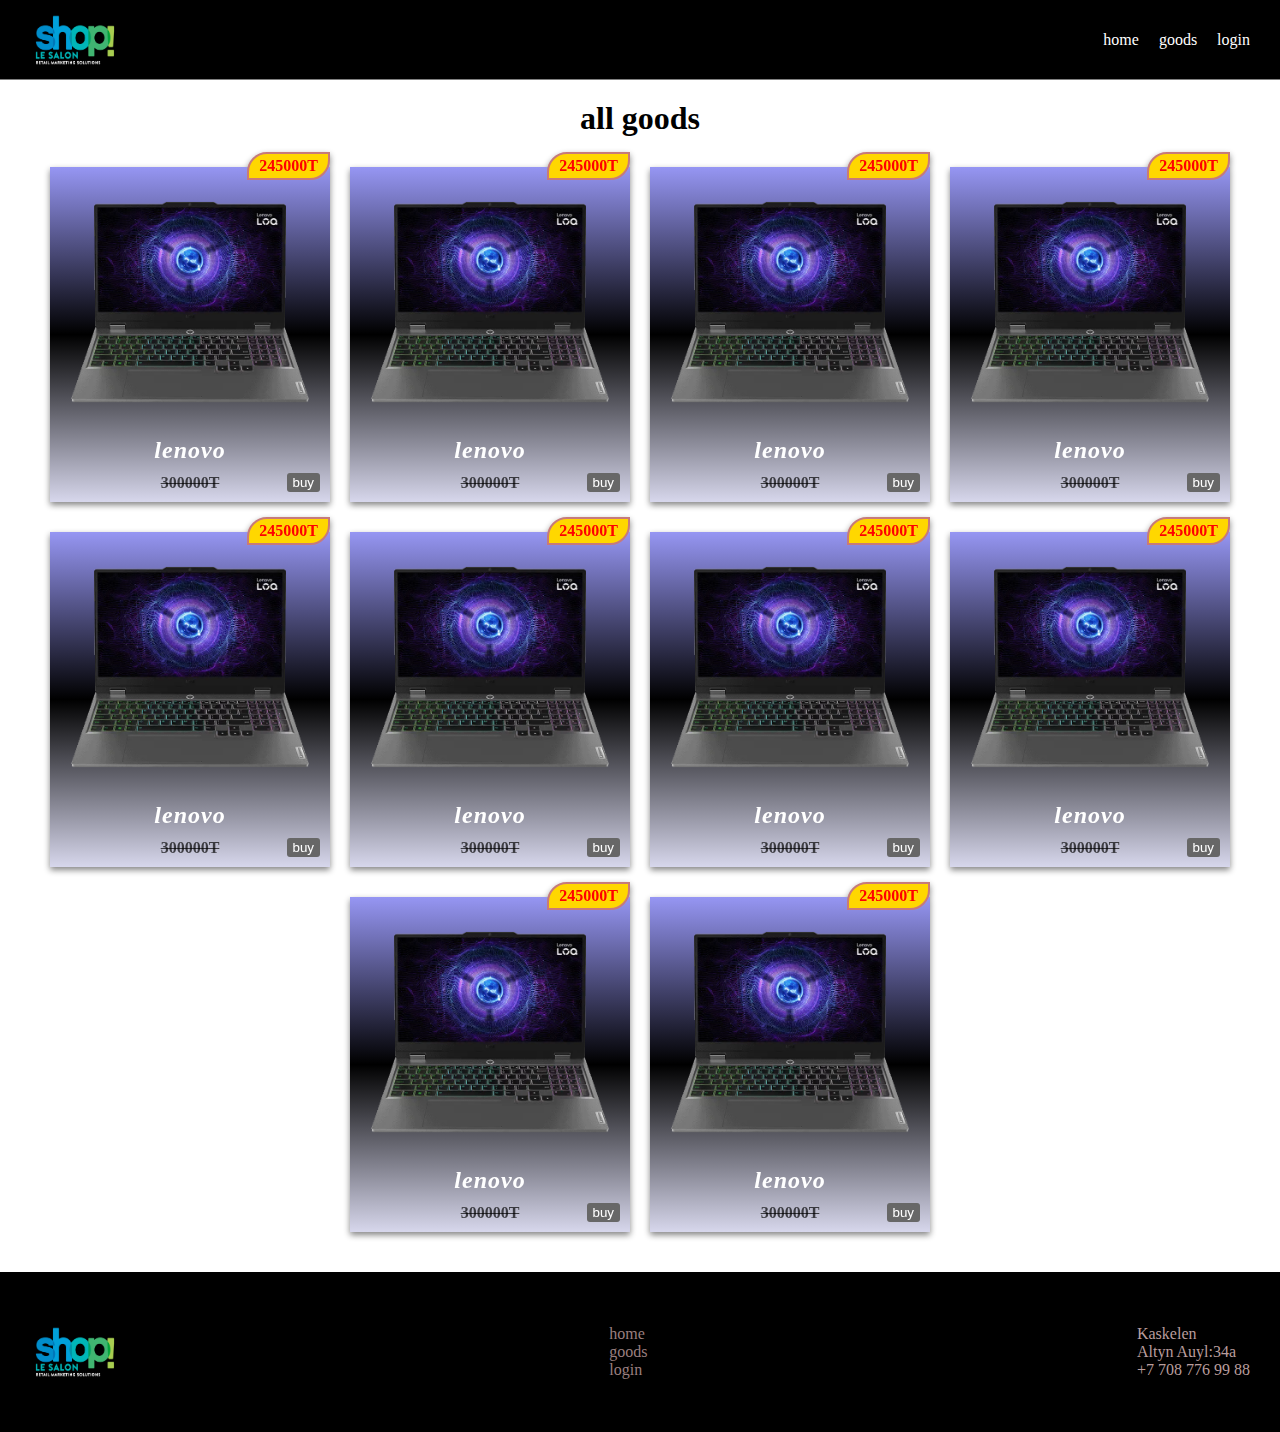
<file: index.html>
<!DOCTYPE html>
<html lang="en">
<head>
    <meta charset="UTF-8">
    <meta name="viewport" content="width=device-width, initial-scale=1.0">
    <title>css.position</title>
    <link rel="stylesheet" href="img/logogo.png">
    <link rel="stylesheet" href="style.css">
</head>
<body>
    <header>
        <img src="img/logogo.png" alt="logo" class="logo">
        <ul class="nav">
            <li>home</li>
            <li>goods</li>
            <li><a href="login.html">login</a></li>
        </ul>
    </header>
    <main>
      <h1>all goods</h1>
      <div class="product">
        <div class="card">
            <img src="img/loptoop.webp" alt="logo" class="imgcard">
            <h2 class="title">lenovo</h2>
            <splan class="saleprice">245000T</splan>
            <span class="price">300000T</span>
            <button id="btnpay">buy</button>
        </div>
        <div class="card">
            <img src="img/loptoop.webp" alt="logo" class="imgcard">
            <h2 class="title">lenovo</h2>
            <splan class="saleprice">245000T</splan>
            <span class="price">300000T</span>
            <button id="btnpay">buy</button>
        </div>
        <div class="card">
            <img src="img/loptoop.webp" alt="logo" class="imgcard">
            <h2 class="title">lenovo</h2>
            <splan class="saleprice">245000T</splan>
            <span class="price">300000T</span>
            <button id="btnpay">buy</button>
        </div>
        <div class="card">
            <img src="img/loptoop.webp" alt="logo" class="imgcard">
            <h2 class="title">lenovo</h2>
            <splan class="saleprice">245000T</splan>
            <span class="price">300000T</span>
            <button id="btnpay">buy</button>
        </div>
        <div class="card">
            <img src="img/loptoop.webp" alt="logo" class="imgcard">
            <h2 class="title">lenovo</h2>
            <splan class="saleprice">245000T</splan>
            <span class="price">300000T</span>
            <button id="btnpay">buy</button>
        </div>
        <div class="card">
            <img src="img/loptoop.webp" alt="logo" class="imgcard">
            <h2 class="title">lenovo</h2>
            <splan class="saleprice">245000T</splan>
            <span class="price">300000T</span>
            <button id="btnpay">buy</button>
        </div>
        <div class="card">
            <img src="img/loptoop.webp" alt="logo" class="imgcard">
            <h2 class="title">lenovo</h2>
            <splan class="saleprice">245000T</splan>
            <span class="price">300000T</span>
            <button id="btnpay">buy</button>
        </div>
        <div class="card">
            <img src="img/loptoop.webp" alt="logo" class="imgcard">
            <h2 class="title">lenovo</h2>
            <splan class="saleprice">245000T</splan>
            <span class="price">300000T</span>
            <button id="btnpay">buy</button>
        </div>
        <div class="card">
            <img src="img/loptoop.webp" alt="logo" class="imgcard">
            <h2 class="title">lenovo</h2>
            <splan class="saleprice">245000T</splan>
            <span class="price">300000T</span>
            <button id="btnpay">buy</button>
        </div>
        <div class="card">
            <img src="img/loptoop.webp" alt="logo" class="imgcard">
            <h2 class="title">lenovo</h2>
            <splan class="saleprice">245000T</splan>
            <span class="price">300000T</span>
            <button id="btnpay">buy</button>
        </div>
      </div>
    </main>
    <footer>
        <img src="img/logogo.png" alt="logo" class="logo">
        <ul class="footernav">
            <li>home</li>
            <li>goods</li>
            <li>login</li>
        </ul>
        <ul class="addres">
            <li>Kaskelen</li>
            <li>Altyn Auyl:34a</li>
            <li>+7 708 776 99 88</li>
        </ul>
    </footer>
</body>
</html>
</file>
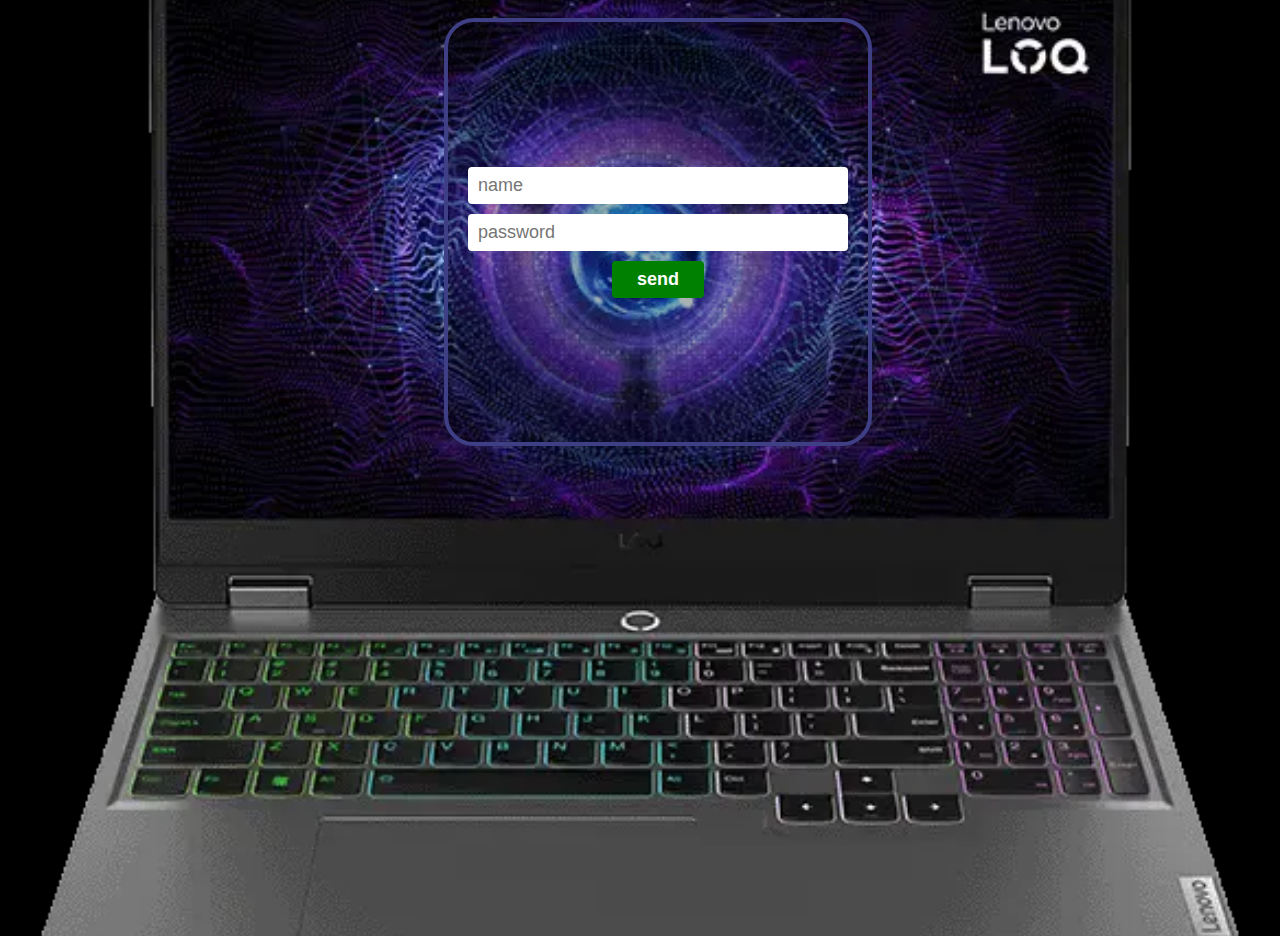
<file: login.html>
<!DOCTYPE html>
<html lang="en">
<head>
    <meta charset="UTF-8">
    <meta name="viewport" content="width=device-width, initial-scale=1.0">
    <title>login</title>
    <link rel="shortcut icon" href="img/logogo.png" type="image/x-icon">
    <link rel="stylesheet" href="login.css">
</head>
<body>
    <div class="container">
        <form action="">
            <input type="text" placeholder="name" required>
            <input type="text" placeholder="password" required>
            <!-- <input type="email" placeholder="email"> -->
            <button class="btn">send</button>
        </form>
    </div>
</body>
</html>
</file>
<file: style.css>
* {
    margin: 0;
    padding: 0;
    box-sizing: border-box;
}

body {
    position: relative;
    background-color: rgb(255, 255, 255);
    width: 100%;
    /* height: 200vh; */
    display: flex;
    flex-direction: column;
    justify-content: center;
    
}

header {
    border-bottom: 1px solid grey;
    position: fixed;
    top: 0;
    z-index: 1;
    background-color: rgb(0, 0, 0);
    width: 100%;
    height: 80px;
    display: flex;
    align-items: center;
    justify-content: space-between;
    padding: 30px;
}

.logo {
    width: 90px;
    height: 60px;
}

.nav {
    /* background-color: red; */
    display: flex;
    gap: 20px;
}

li {
    cursor: pointer;
    list-style: none;
    color: white;
}

li:hover {
    color: red;
}

main {
    display: flex;
    flex-direction: column;
    row-gap: 30px;
    margin-top: 100px;
    width: 100%;
}

h1 {
    text-align: center;
}

.product {
    background-color: white;
    display: flex;
    align-items: center;
    flex-wrap: wrap;
    justify-content: center;
    align-content: center;
    width: 100%;
    gap:  30px 20px;
}

.card {
    position: relative;
    width: 280px;
    background-color: rgb(255, 255, 255);
    background-image: linear-gradient(to top,rgb(215, 215, 236),black,rgb(150, 150, 243));
    display: flex;
    flex-direction: column;
    padding: 10px;
    align-items: center;
    row-gap: 10px;
    filter: drop-shadow(0 3px 3px rgba(0, 0, 0, 0.488));
}

.imgcard {
    width: 250px;
}

.title {
    color: white;
    font-style: italic;
    letter-spacing: 1px;
}

.saleprice {
    position: absolute;
    right: 0;
    top: -15px;
    background-color: gold;
    color: red;
    padding: 3px 10px;
    border-top-left-radius:20px ;
    border-bottom-right-radius: 20px;
    font-weight: 600;
    border: 2px solid rgb(199, 122, 122);
}

.price {
    color: rgba(0, 0, 0, 0.686);
    font-weight: 600;
    text-decoration: line-through;
}

#btnpay {
    position: absolute;
    right: 10px;
    bottom: 10px;
    padding: 2px 6px;
    background-color: rgb(103, 103, 103);
    border: none;
    cursor: pointer;
    border-radius: 3px;
    color: white;
}



#btnpay:hover {
    transition: all .3s;
    background-color: black;
}

footer {
    margin-top: 40px;
    background-color: black;
    width: 100%;
    display: flex;
    height: 160px;
    justify-content: space-between;
    align-items: center;
    padding: 30px;
}

.footernav li {
    color: rgb(154, 127, 127);
}

.addres li {
    color: rgb(185, 157, 157);
}

a {
    color: white;
    text-decoration: none;
}

a:hover {
    color: red;
}

@media (max-width: 425px) {
    header {
        flex-direction: column;
        height: auto;
        gap: 10px;
    }
    main {
        margin-top: 180px;

    }
}
</file>
<file: login.css>
* {
    margin: o;
    padding: 0;
}

body {
    width: 100%;
    display: flex;
    justify-content: center;
    background-color: black;
    background-image: url(img/loptoop.webp);
    background-repeat: no-repeat;
    background-size: cover;
    background-position: center;
    height: 100vh;
    padding: 10px;
}

.container {
    max-width: 1920px;

    width: 100%;
    /* background-color: red; */
    height: 800px;
    display: flex;
    justify-content: center;
    /* background-image: url(img/loptoop.webp); */
    background-repeat: no-repeat;
    background-size: cover;
}

form {
    padding: 10px;
    background-color:rgba(0, 0, 0, 0.295);
    width: 400px;
    height: 400px;
    display: flex;
    flex-direction: column;
    align-items: center;
    border-radius: 30px;
    justify-content: center;
    gap: 10px;
    padding: 10px;
    border: 4px solid rgb(63, 63, 134);
}

form input {
    width: 90%;
    font-size: 18px;
    padding: 8px 10px;
    border-radius: 4px;
    border: none;
}

.btn  {
    background-color: green;
    padding: 8px 25px;
    font-size: 18px;
    font-weight: 600;
    color: white;
    border: none;
    cursor: pointer;
    border-radius: 4px;

}

.btn:hover {
    transition: all .3s;
    background-color: rgb(16, 212, 16);
}

.center {
    position: relative;
    max-width: 1920px;
    width: 100%;
}

.imgbg {
    width: 100%;
    position: absolute;
    z-index: 100;

}
</file>
